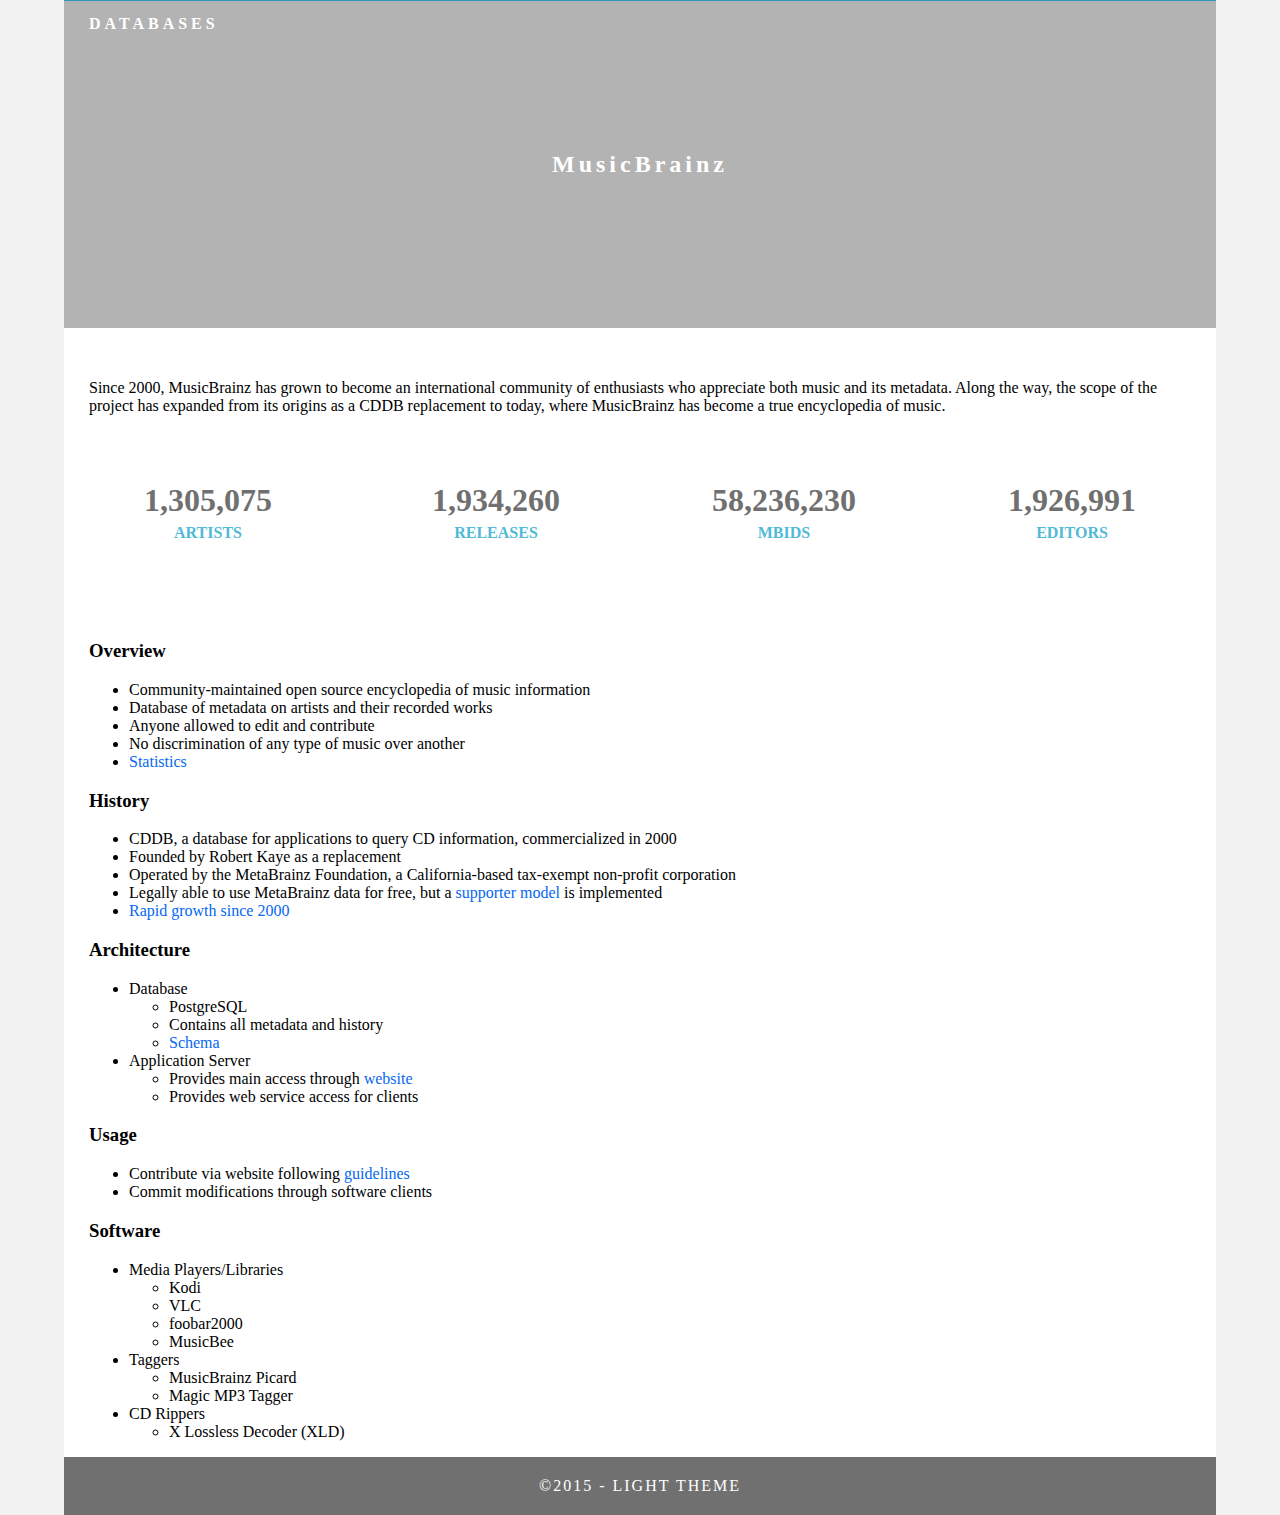
<file: index.html>
<!doctype html>
<html lang="en-US">
<head>
<meta charset="UTF-8">
<meta http-equiv="X-UA-Compatible" content="IE=edge">
<meta name="viewport" content="width=device-width, initial-scale=1">
<title>MusicBrainz</title>
<link href="css/singlePageTemplate.css" rel="stylesheet" type="text/css">
<style type="text/css">
a:link {
	color: #0568F2;
	text-decoration: none;
}
a:visited {
	color: #A849E9;
	text-decoration: none;
}
a:hover {
	text-decoration: none;
}
a:active {
	text-decoration: none;
}
</style>
<!--The following script tag downloads a font from the Adobe Edge Web Fonts server for use within the web page. We recommend that you do not modify it.-->
<script>var __adobewebfontsappname__="dreamweaver"</script>
<script src="http://use.edgefonts.net/source-sans-pro:n2:default.js" type="text/javascript"></script>
<!-- HTML5 shim and Respond.js for IE8 support of HTML5 elements and media queries -->
<!-- WARNING: Respond.js doesn't work if you view the page via file:// -->
<!--[if lt IE 9]>
      <script src="https://oss.maxcdn.com/html5shiv/3.7.2/html5shiv.min.js"></script>
      <script src="https://oss.maxcdn.com/respond/1.4.2/respond.min.js"></script>
    <![endif]-->
</head>
<body>
<!-- Main Container -->
<div class="container"> 
  <!-- Navigation -->
  <header> <a href="">
    <h4 class="logo">DATABASES</h4>
    </a>
    <nav> </nav>
  </header>
  <!-- Hero Section -->
  <section class="hero" id="hero">
    <h2 class="hero_header">MusicBrainz</h2>
  </section>
  <!-- About Section -->
  <section class="about" id="about">
    <h2 class="hidden">About</h2>
    <p>Since 2000, MusicBrainz has grown to become an international community of enthusiasts who appreciate both music and its metadata. Along the way, the scope of the project has expanded from its origins as a CDDB replacement to today, where MusicBrainz has become a true encyclopedia of music.</p>
  </section>
  <!-- Stats Gallery Section -->
  <div class="gallery">
    <div class="thumbnail">
      <h1 class="stats">1,305,075</h1>
      <h4>ARTISTS</h4>
    </div>
    <div class="thumbnail">
      <h1 class="stats">1,934,260</h1>
      <h4>RELEASES</h4>
    </div>
    <div class="thumbnail">
      <h1 class="stats">58,236,230</h1>
      <h4>MBIDS</h4>
    </div>
    <div class="thumbnail">
      <h1 class="stats">1,926,991</h1>
      <h4>EDITORS</h4>
    </div>
  </div>
    <section class="about" id="about">
    <h3>Overview</h3>
    <ul>
    	<li>Community-maintained open source encyclopedia of music information</li>
    	<li>Database of metadata on artists and their recorded works</li>
    	<li>Anyone allowed to edit and contribute</li>
    	<li>No discrimination of any type of music over another</li>
    	<li><a href="https://musicbrainz.org/statistics">Statistics</a></li>
	</ul>
    <h3>History</h3>
    <ul>
    	<li>CDDB, a database for applications to query CD information, commercialized in 2000</li>
    	<li>Founded by Robert Kaye as a replacement</li>
    	<li>Operated by the MetaBrainz Foundation, a California-based tax-exempt non-profit corporation</li>
    	<li>Legally able to use MetaBrainz data for free, but a <a href="https://metabrainz.org/supporters">supporter model</a> is implemented</li>
    	<li><a href="https://musicbrainz.org/statistics/timeline/main">Rapid growth since 2000</a></li>
	</ul>
    <h3>Architecture</h3>
    <ul>
    	<li>Database</li>
    	<ul>
    		<li>PostgreSQL</li>
    		<li>Contains all metadata and history</li>
    		<li><a href="https://musicbrainz.org/doc/MusicBrainz_Database/Schema">Schema</a></li>
    	</ul>
    	<li>Application Server</li>
    	<ul>
    		<li>Provides main access through <a href="https://musicbrainz.org">website</a></li>
    		<li>Provides web service access for clients</li>
    	</ul>
    </ul>
    <h3>Usage</h3>
    <ul>
    	<li>Contribute via website following <a href="https://musicbrainz.org/doc/Style">guidelines</a></li>
    	<li>Commit modifications through software clients</li>
    </ul>
    <h3>Software</h3>
    <ul>
		<li>Media Players/Libraries</li>
   		<ul>
   			<li>Kodi</li>
   			<li>VLC</li>
   			<li>foobar2000</li>
   			<li>MusicBee</li>
   		</ul>
    	<li>Taggers</li>
    	<ul>
    		<li>MusicBrainz Picard</li>
    		<li>Magic MP3 Tagger</li>
    	</ul>
    	<li>CD Rippers</li>
    	<ul>
    		<li>X Lossless Decoder (XLD)</li>
    	</ul>
    </ul>
	</section>
  <!-- Copyrights Section -->
  <div class="copyright">&copy;2015 - <strong>Light Theme</strong></div>
</div>
<!-- Main Container Ends -->
</body>
</html>
</file>
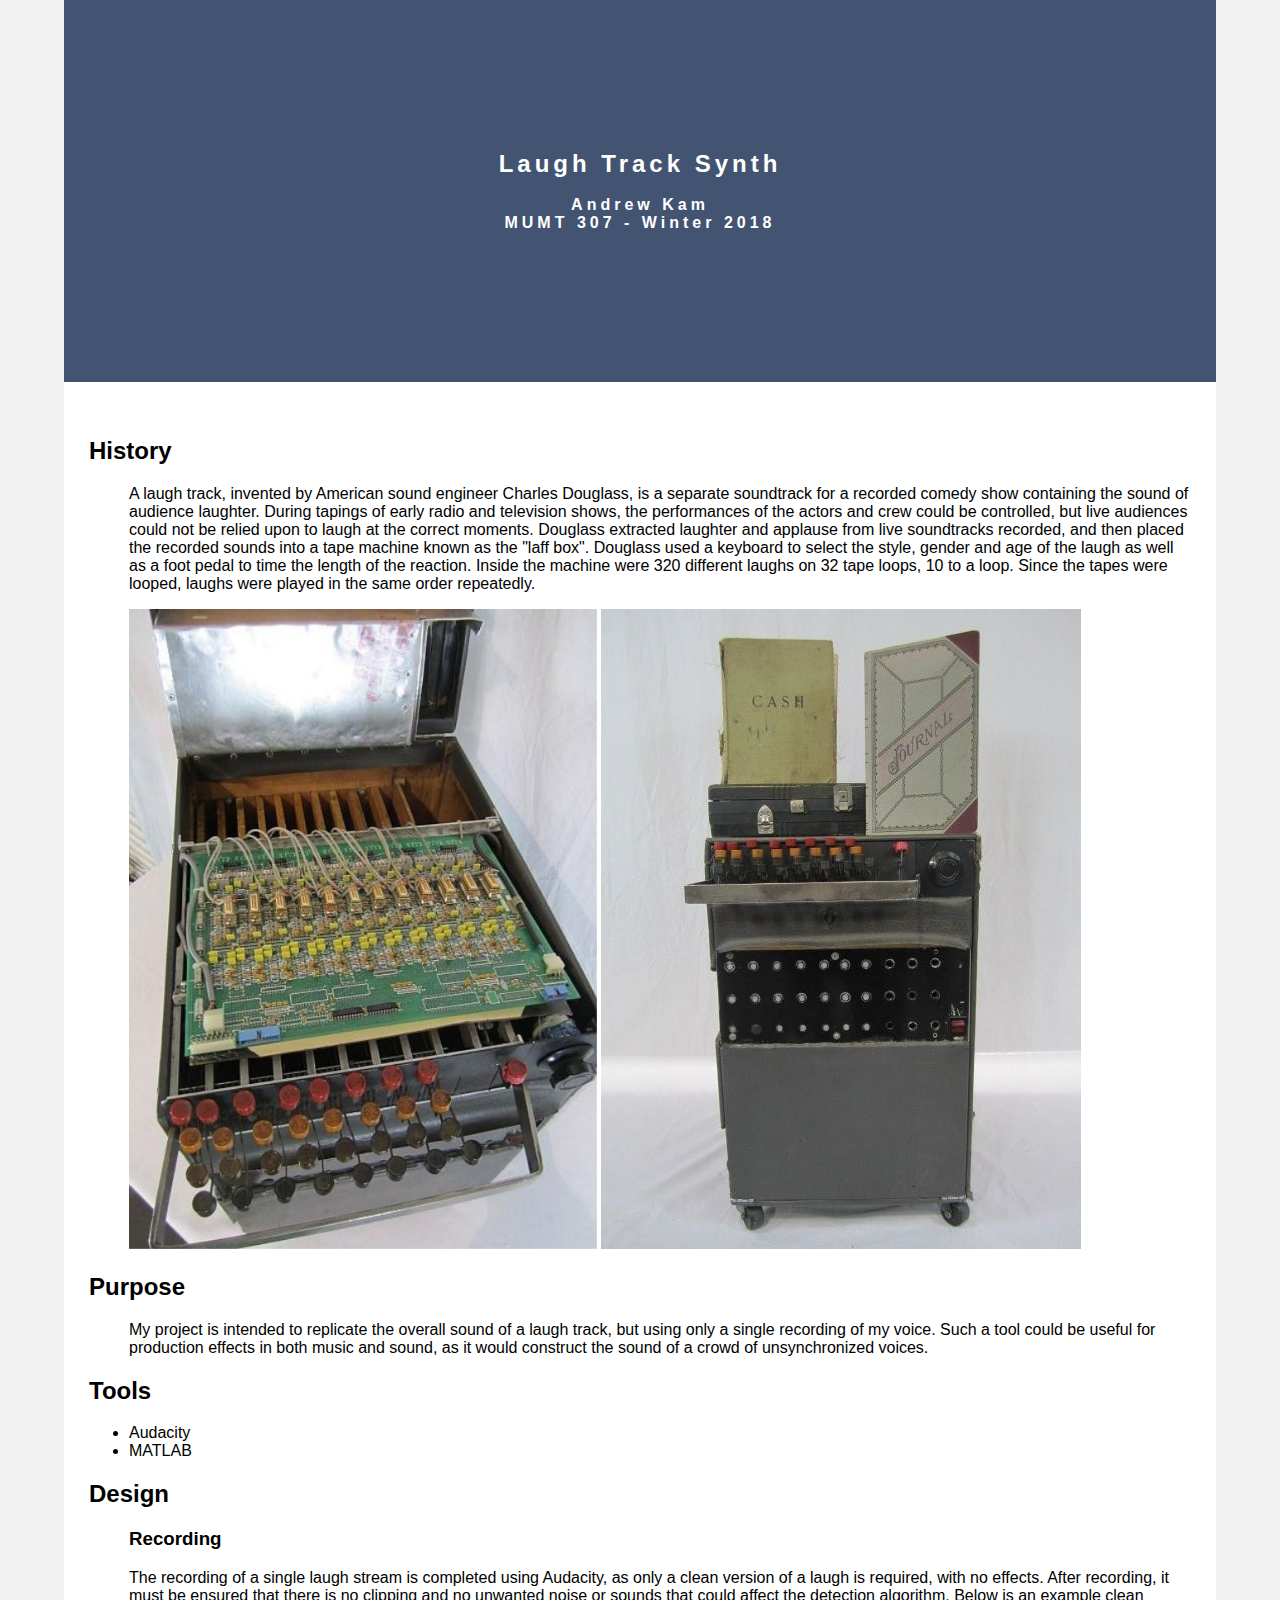
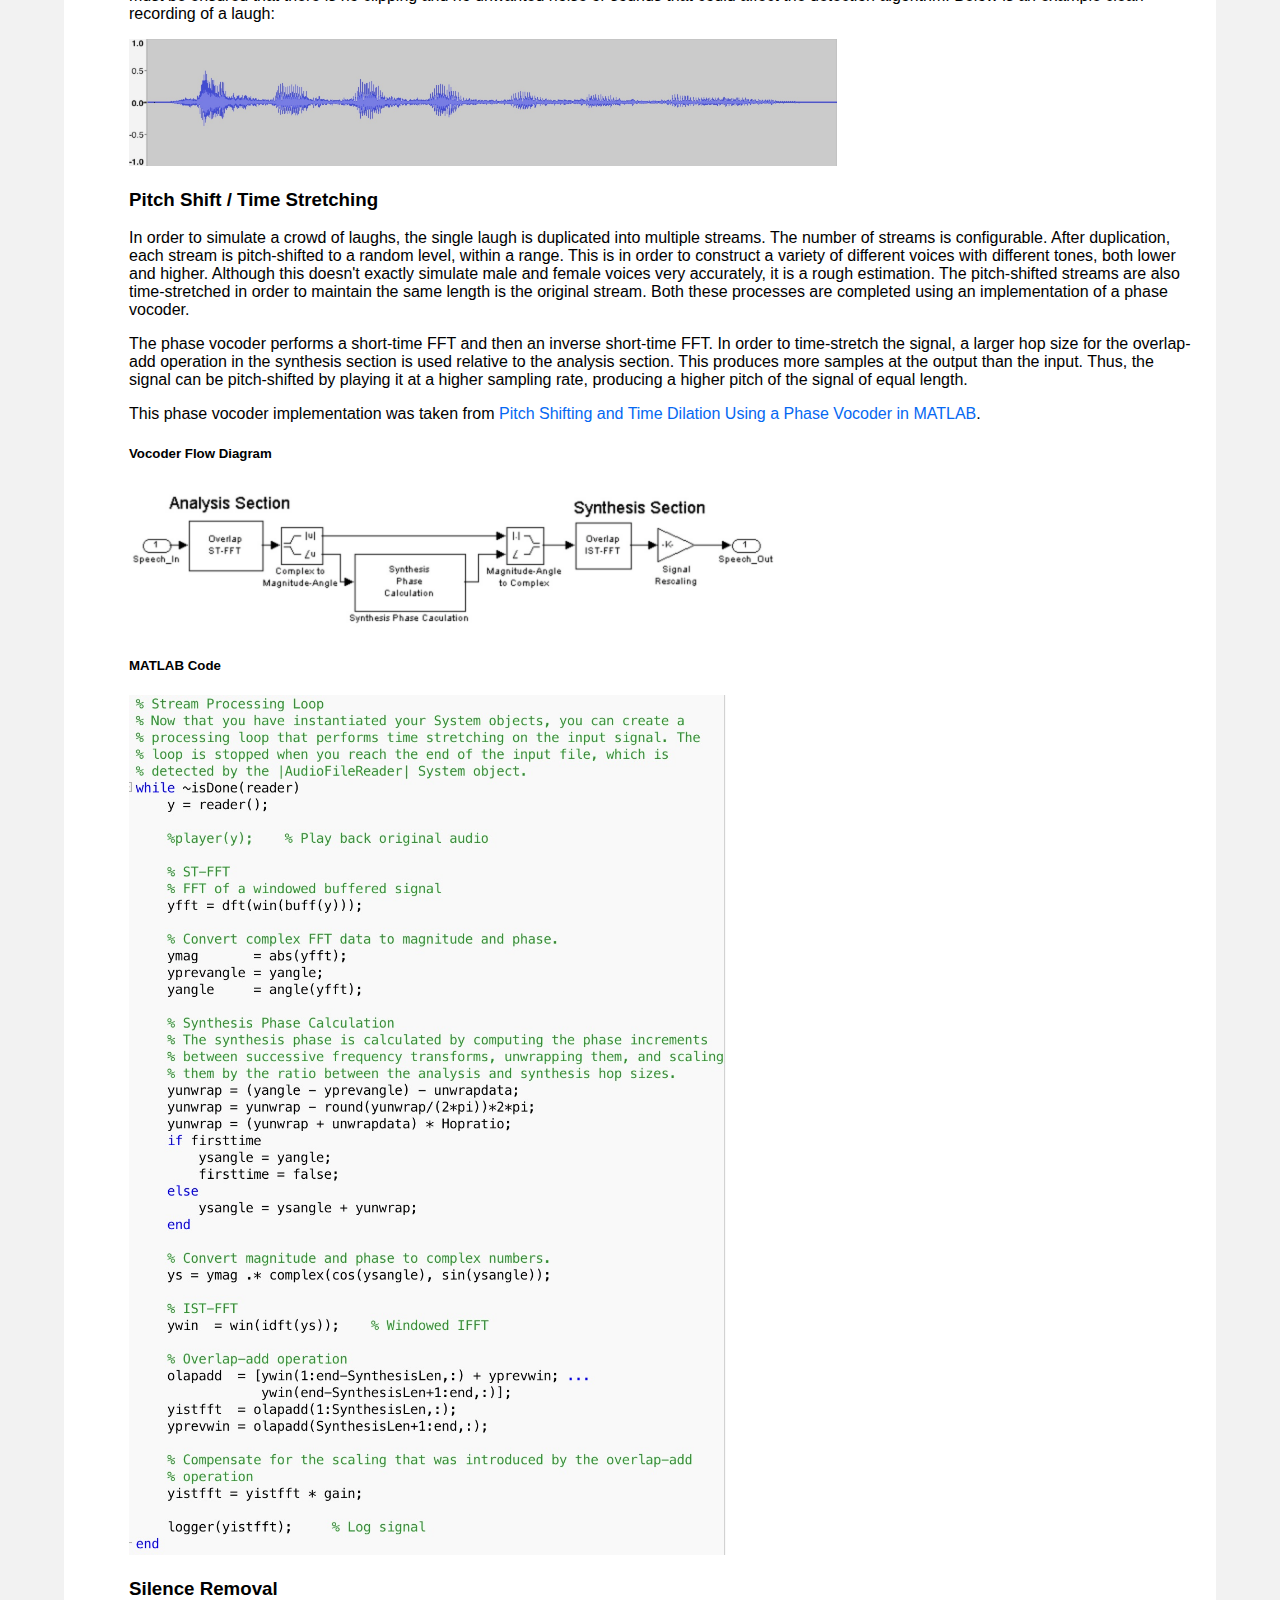
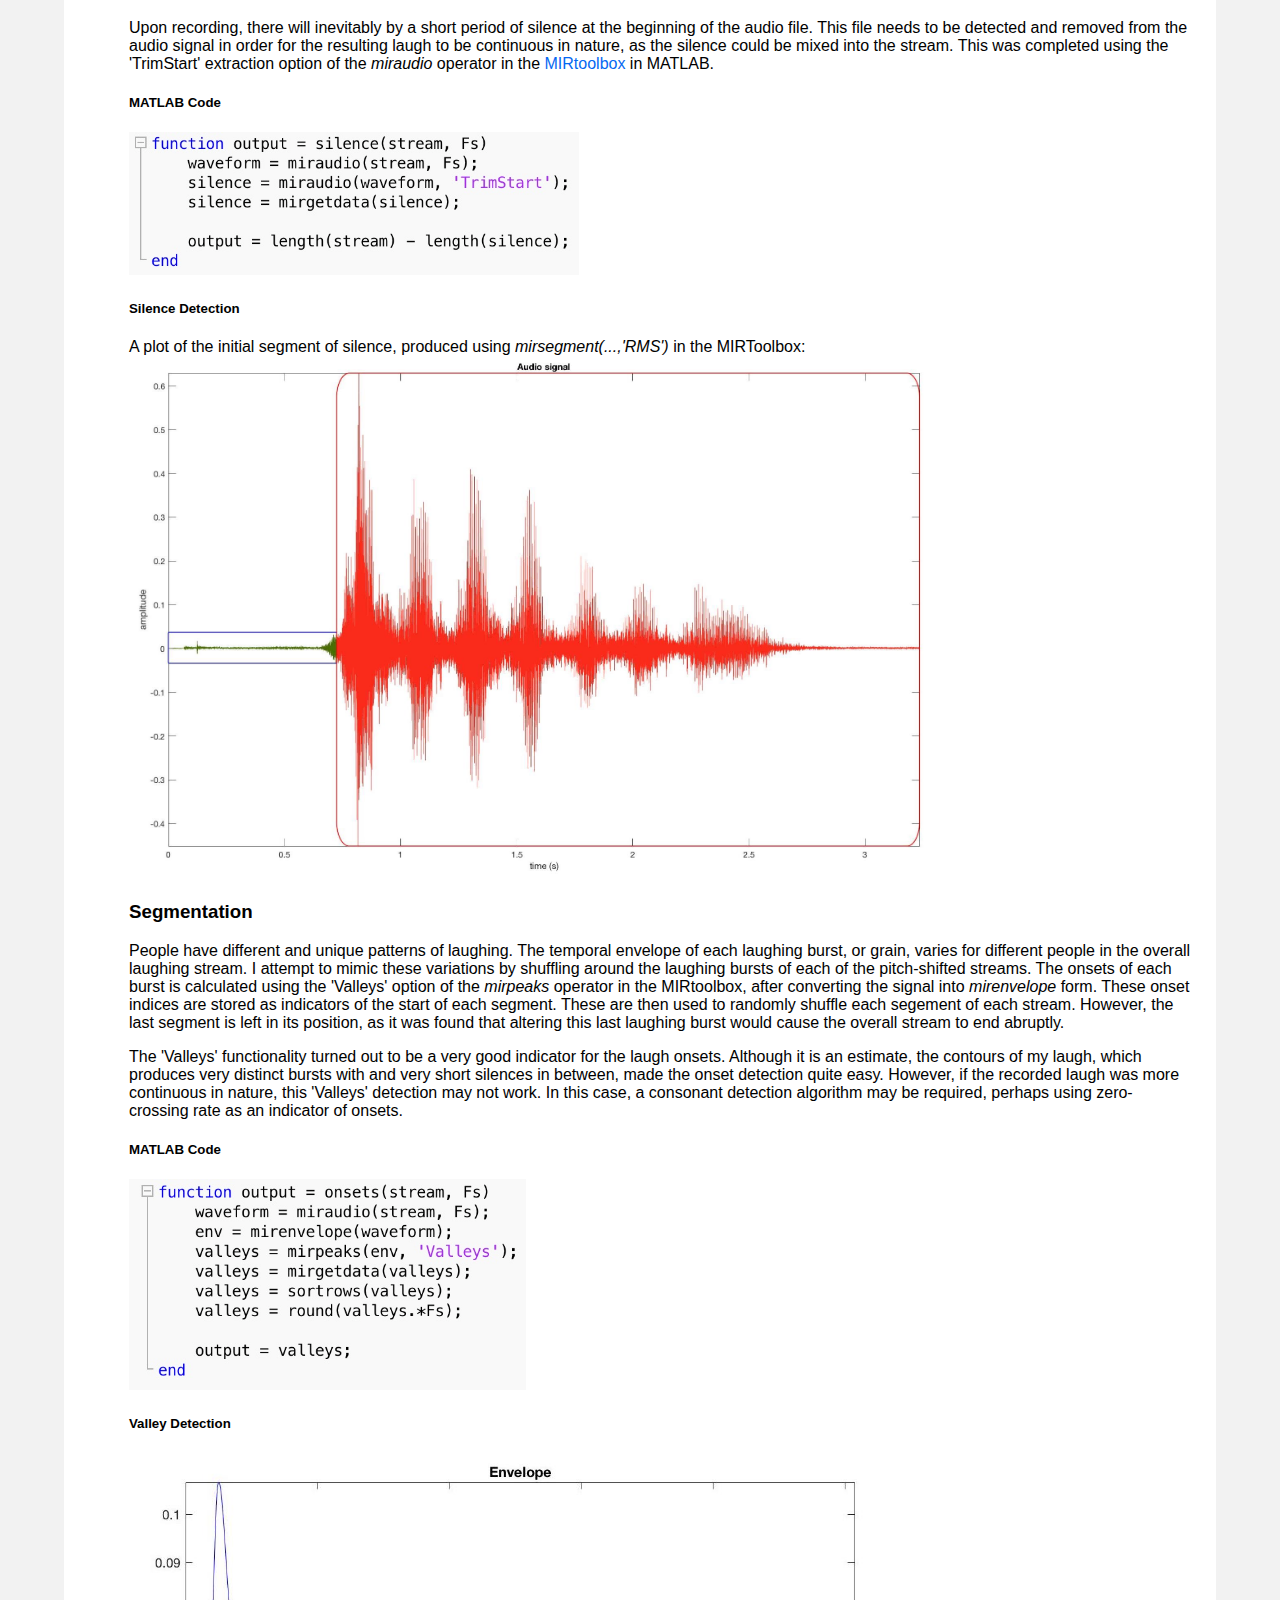
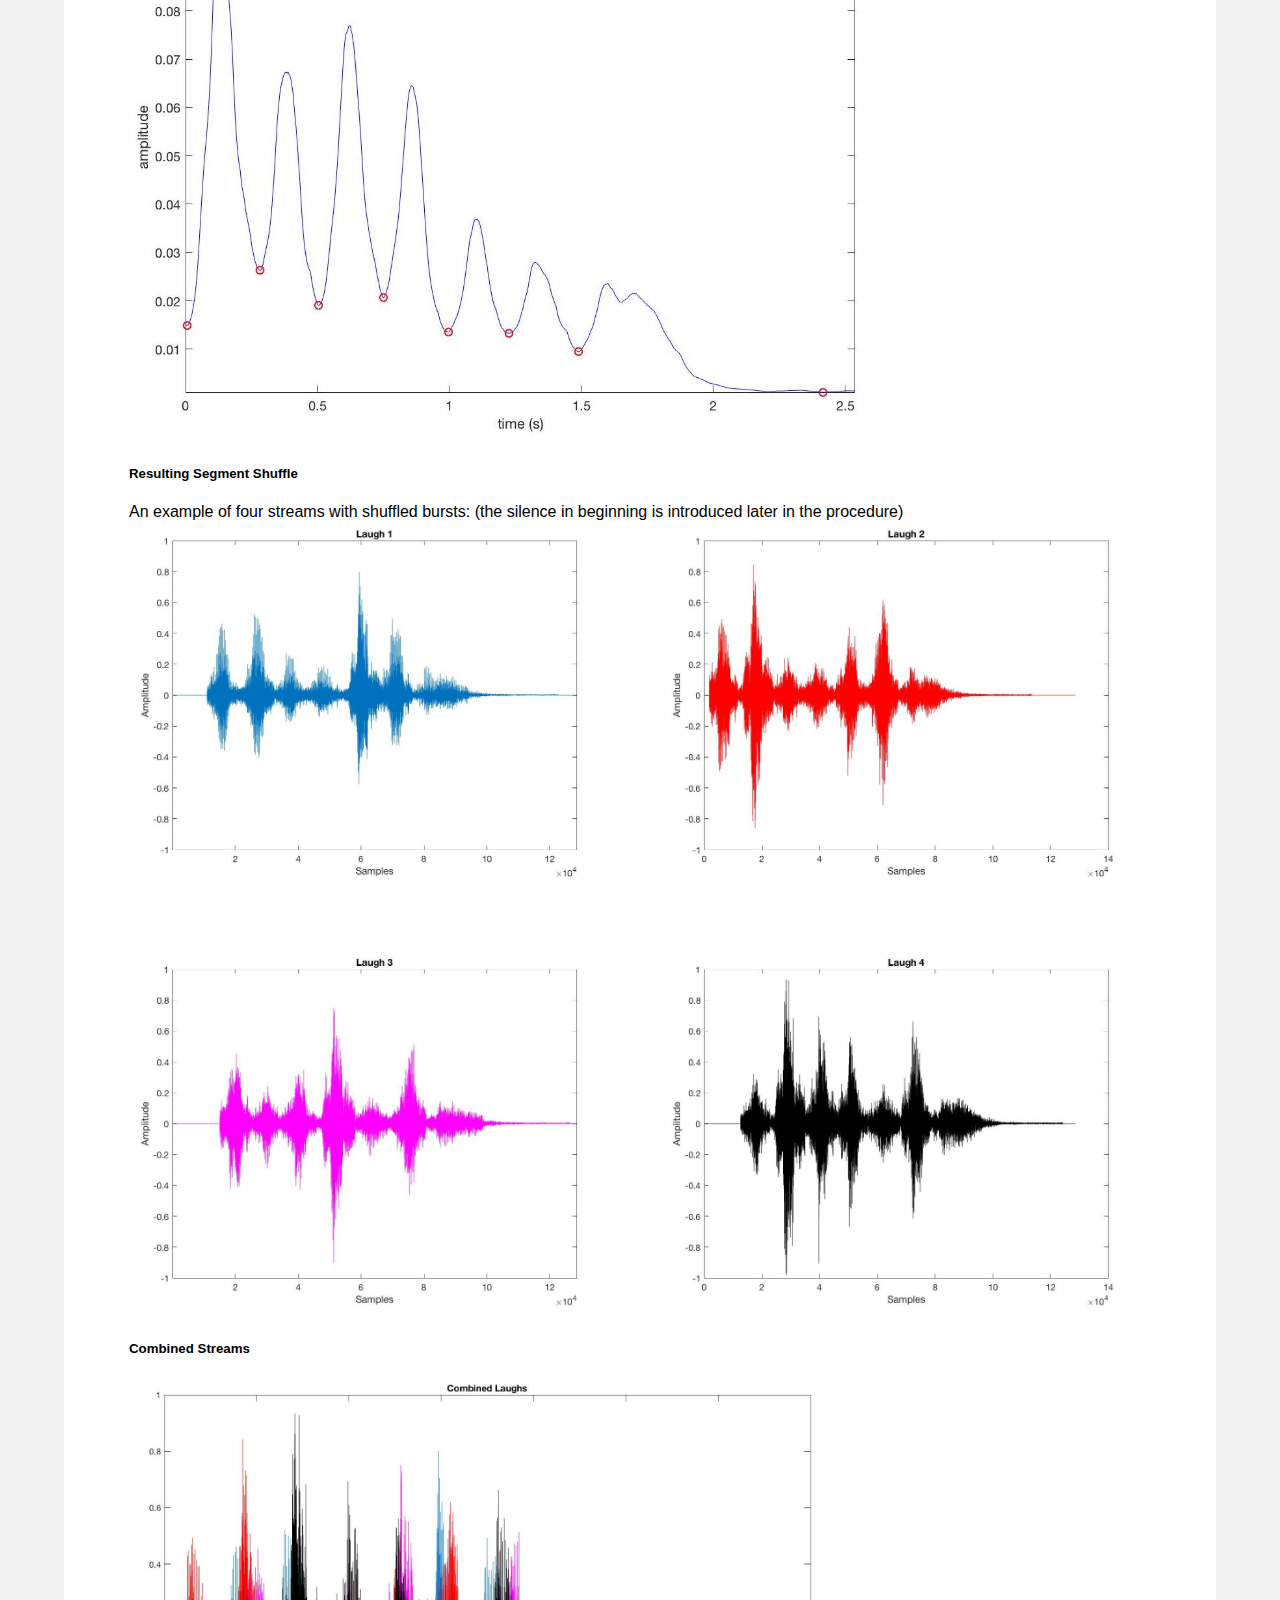
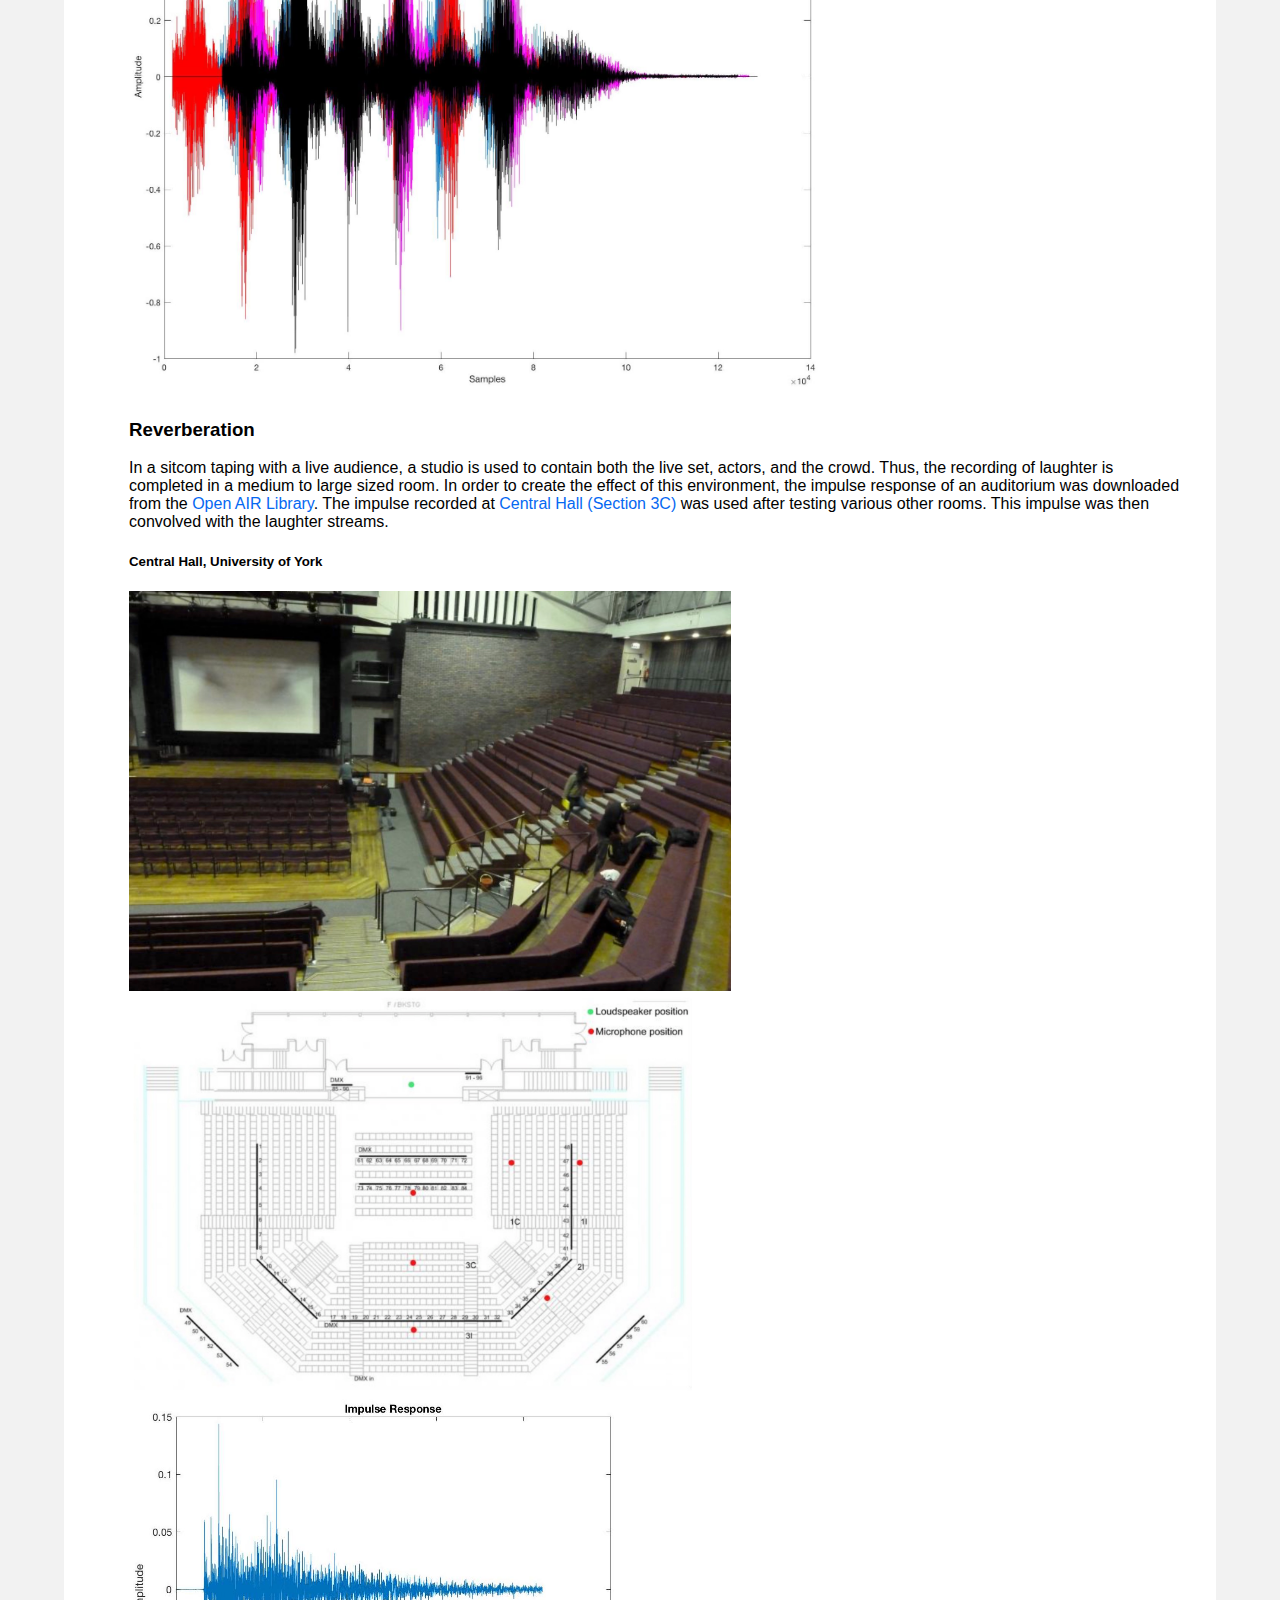
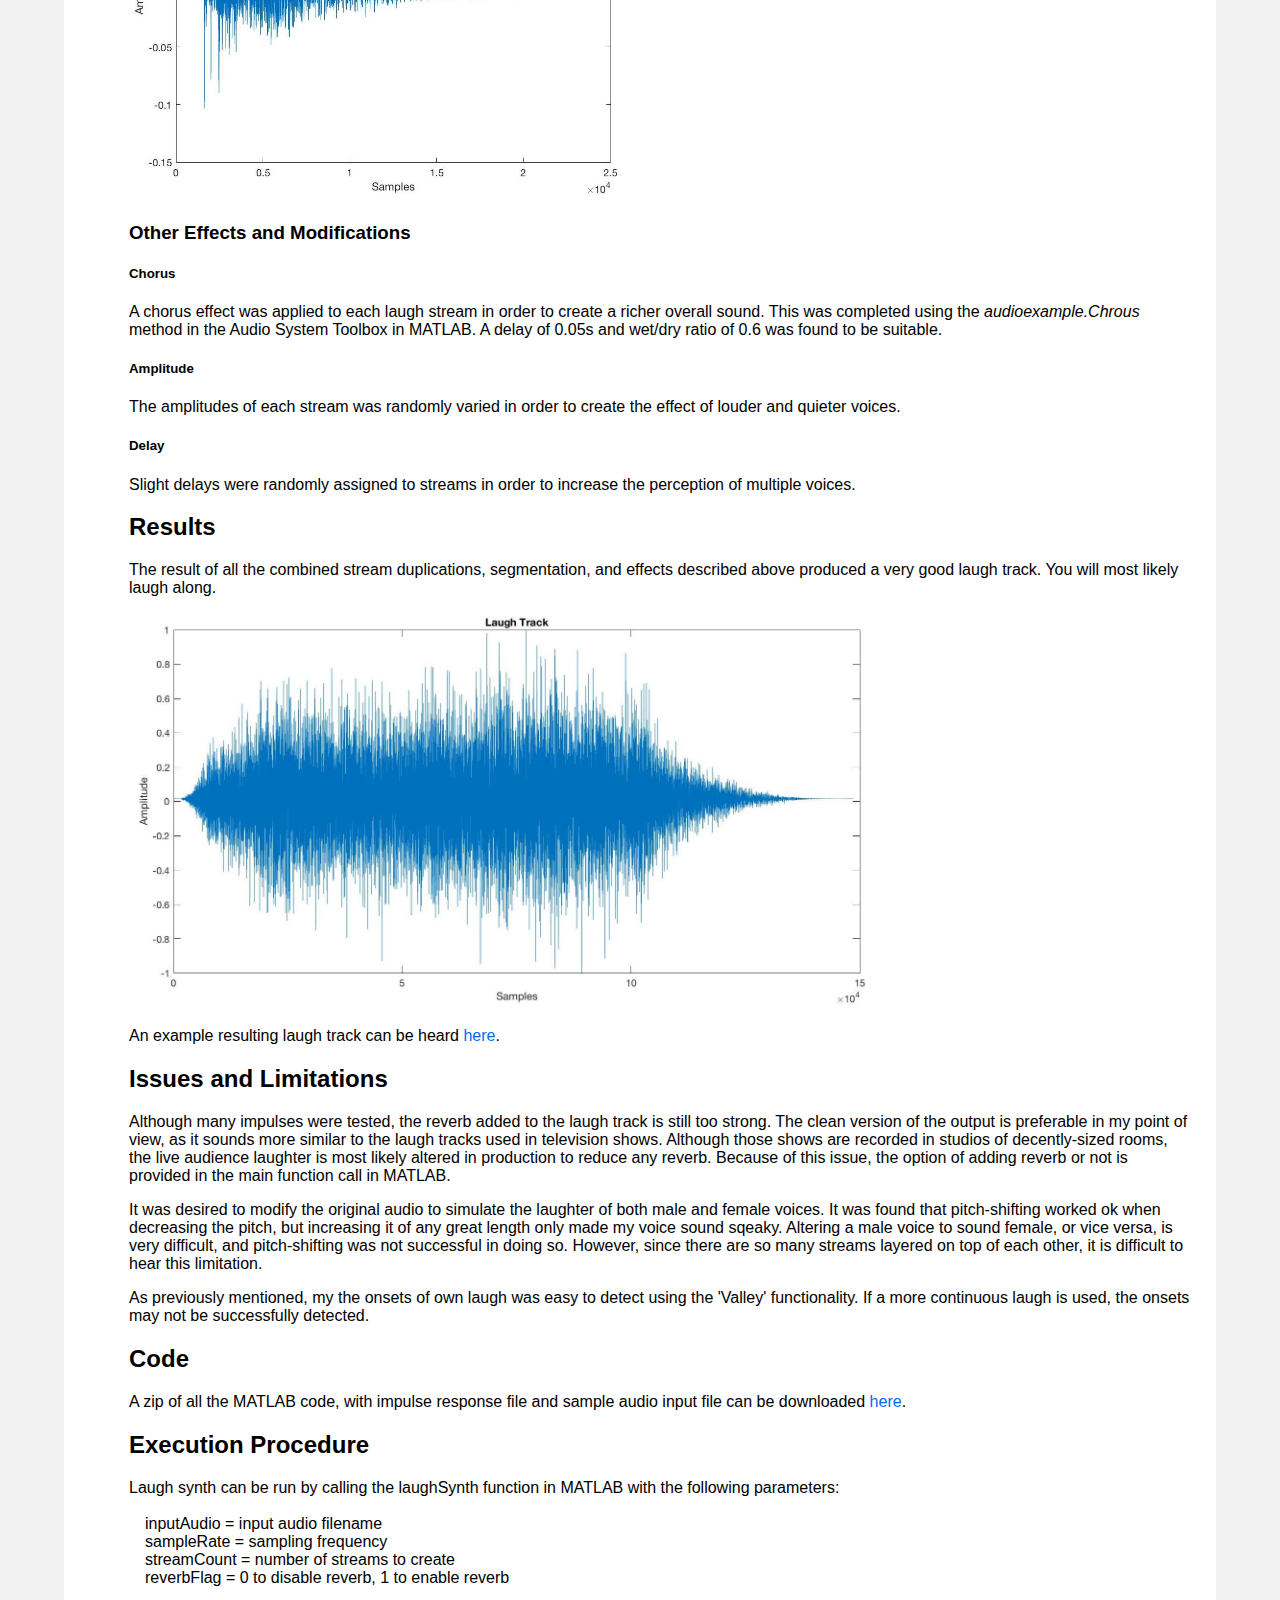
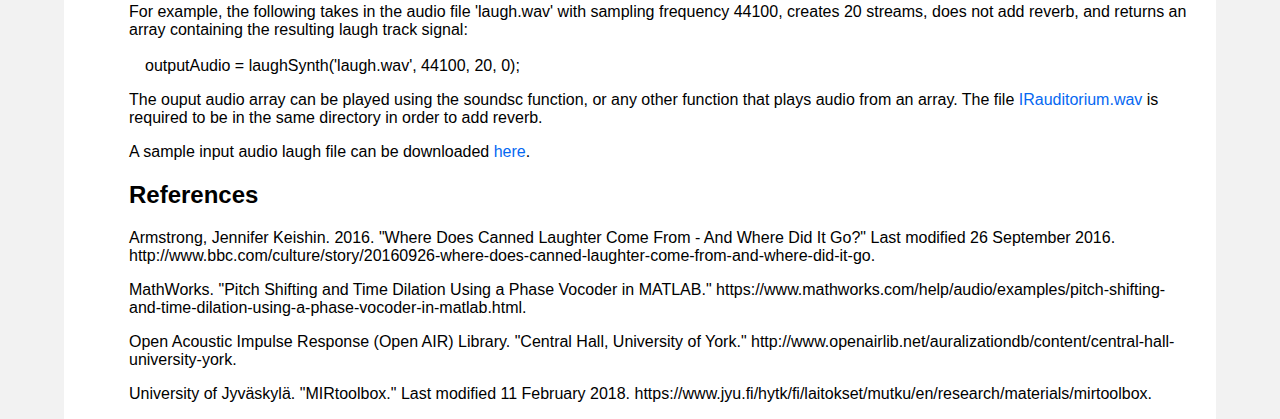
<file: mumt307/laughsynth.html>
<!doctype html>
<html lang="en-US">
<head>
<meta charset="UTF-8">
<meta http-equiv="X-UA-Compatible" content="IE=edge">
<meta name="viewport" content="width=device-width, initial-scale=1">
<title>Laugh Track Synth</title>
<link href="css/singlePageTemplate.css" rel="stylesheet" type="text/css">
<style type="text/css">
a:link {
	color: #0568F2;
	text-decoration: none;
}
a:visited {
	color: #A849E9;
	text-decoration: none;
}
a:hover {
	text-decoration: none;
}
a:active {
	text-decoration: none;
}
</style>
<!--The following script tag downloads a font from the Adobe Edge Web Fonts server for use within the web page. We recommend that you do not modify it.-->
<script>var __adobewebfontsappname__="dreamweaver"</script>
<script src="http://use.edgefonts.net/source-sans-pro:n2:default.js" type="text/javascript"></script>
<!-- HTML5 shim and Respond.js for IE8 support of HTML5 elements and media queries -->
<!-- WARNING: Respond.js doesn't work if you view the page via file:// -->
<!--[if lt IE 9]>
      <script src="https://oss.maxcdn.com/html5shiv/3.7.2/html5shiv.min.js"></script>
      <script src="https://oss.maxcdn.com/respond/1.4.2/respond.min.js"></script>
    <![endif]-->
</head>
<body>
<!-- Main Container -->

<div class="container"> <!-- Navigation -->
  <!-- Hero Section -->
  <section class="hero" id="hero">
    <h2 class="hero_header">Laugh Track Synth</h2><br>
    <h4 class="hero_header">Andrew Kam</h4>
    <h4 class="hero_header">MUMT 307 - Winter 2018</h4>
  </section>
  <!-- About Section -->
  <!-- Stats Gallery Section -->
  
  
  <section class="about" id="about">
    <h2>History</h2>
    <ul>
    	<p>A laugh track, invented by American sound engineer Charles Douglass, is a separate soundtrack for a recorded comedy show containing the sound of audience laughter. During tapings of early radio and television shows, the performances of the actors and crew could be controlled, but live audiences could not be relied upon to laugh at the correct moments. Douglass extracted laughter and applause from live soundtracks recorded, and then placed the recorded sounds into a tape machine known as the "laff box". Douglass used a keyboard to select the style, gender and age of the laugh as well as a foot pedal to time the length of the reaction. Inside the machine were 320 different laughs on 32 tape loops, 10 to a loop. Since the tapes were looped, laughs were played in the same order repeatedly.</p>
   	  <img src="images/laffbox1.jpg" width="468" height="640" alt=""/>
   	  <img src="images/laffbox2.jpg" width="480" height="640" alt=""/>
    </ul>
    <h2>Purpose</h2>
    <ul>
    	<p>My project is intended to replicate the overall sound of a laugh track, but using only a single recording of my voice. Such a tool could be useful for production effects in both music and sound, as it would construct the sound of a crowd of unsynchronized voices.</p>
    </ul>
    <h2>Tools</h2>
    <ul>
		<li>Audacity</li>
   		<li>MATLAB</li>
    </ul>
    <h2>Design</h2>
    <ul>
      <h3>Recording</h3>
      <p>The recording of a single laugh stream is completed using Audacity, as only a clean version of a laugh is required, with no effects. After recording, it must be ensured that there is no clipping and no unwanted noise or sounds that could affect the detection algorithm. Below is an example clean recording of a laugh:</p>
			<a href="https://andrewkam.github.io/mumt307/source/laugh_copy.wav"><img src="images/waveformorig.jpg" width="708" height="127" alt=""/></a>
			<h3>Pitch Shift / Time Stretching</h3>
			<p>In order to simulate a crowd of laughs, the single laugh is duplicated into multiple streams. The number of streams is configurable. After duplication, each stream is pitch-shifted to a random level, within a range. This is in order to construct a variety of different voices with different tones, both lower and higher. Although this doesn't exactly simulate male and female voices very accurately, it is a rough estimation. The pitch-shifted streams are also time-stretched in order to maintain the same length is the original stream. Both these processes are completed using an implementation of a phase vocoder.</p>
  			<p>The phase vocoder performs a short-time FFT and then an inverse short-time FFT. In order to time-stretch the signal, a larger hop size for the overlap-add operation in the synthesis section is used relative to the analysis section. This produces more samples at the output than the input. Thus, the signal can be pitch-shifted by playing it at a higher sampling rate, producing a higher pitch of the signal of equal length.</p>
  			<p>This phase vocoder implementation was taken from <a href="https://www.mathworks.com/help/audio/examples/pitch-shifting-and-time-dilation-using-a-phase-vocoder-in-matlab.html">Pitch Shifting and Time Dilation Using a Phase Vocoder in MATLAB</a>.</p>
	  		<h5>Vocoder Flow Diagram</h5>
		  	<img src="images/vocoder.jpg" width="650" height="149" alt=""/><br>
		  	<h5>MATLAB Code</h5>
		  	<img src="images/vocodercode.jpg" width="597" height="860" alt=""/>
		  	<h3>Silence Removal</h3>
		  	<p>Upon recording, there will inevitably by a short period of silence at the beginning of the audio file. This file needs to be detected and removed from the audio signal in order for the resulting laugh to be continuous in nature, as the silence could be mixed into the stream. This was completed using the 'TrimStart' extraction option of the <i>miraudio</i> operator in the <a href="https://www.jyu.fi/hytk/fi/laitokset/mutku/en/research/materials/mirtoolbox">MIRtoolbox</a> in MATLAB.</p>
   			<h5>MATLAB Code</h5>
   			<img src="images/silencecode.jpg" width="450" height="143" alt=""/><br>
   			<h5>Silence Detection</h5>
   			<figcaption>A plot of the initial segment of silence, produced using <i>mirsegment(...,'RMS')</i> in the MIRToolbox:</figcaption>
	  		<img src="images/silence.jpg" width="804" height="522" alt=""/>
	  		<h3>Segmentation</h3>
	  		<p>People have different and unique patterns of laughing. The temporal envelope of each laughing burst, or grain, varies for different people in the overall laughing stream. I attempt to mimic these variations by shuffling around the laughing bursts of each of the pitch-shifted streams. The onsets of each burst is calculated using the 'Valleys' option of the <i>mirpeaks</i> operator in the MIRtoolbox, after converting the signal into <i>mirenvelope</i> form. These onset indices are stored as indicators of the start of each segment. These are then used to randomly shuffle each segement of each stream. However, the last segment is left in its position, as it was found that altering this last laughing burst would cause the overall stream to end abruptly.</p>
	  		<p>The 'Valleys' functionality turned out to be a very good indicator for the laugh onsets. Although it is an estimate, the contours of my laugh, which produces very distinct bursts with and very short silences in between, made the onset detection quite easy. However, if the recorded laugh was more continuous in nature, this 'Valleys' detection may not work. In this case, a consonant detection algorithm may be required, perhaps using zero-crossing rate as an indicator of onsets.</p>
			<h5>MATLAB Code</h5>
			<img src="images/onsetcode.jpg" width="397" height="211" alt=""/><br>
			<h5>Valley Detection</h5>
			<img src="images/valleys.jpg" width="745" height="586" alt=""/><br>
			<h5>Resulting Segment Shuffle</h5>
			<figcaption>An example of four streams with shuffled bursts: (the silence in beginning is introduced later in the procedure)</figcaption>
			<img src="images/streams.jpg" width="1000" height="794" alt=""/><br>
			<h5>Combined Streams</h5>
		<img src="images/combinedstreams.jpg" width="694" height="618" alt=""/>
		<h3>Reverberation</h3>
		<p>In a sitcom taping with a live audience, a studio is used to contain both the live set, actors, and the crowd. Thus, the recording of laughter is completed in a medium to large sized room. In order to create the effect of this environment, the impulse response of an auditorium was downloaded from the <a href="http://www.openairlib.net">Open AIR Library</a>. The impulse recorded at <a href="http://www.openairlib.net/auralizationdb/content/central-hall-university-york">Central Hall (Section 3C)</a> was used after testing various other rooms. This impulse was then convolved with the laughter streams.</p>
			<h5>Central Hall, University of York</h5>
	  		<img src="images/auditorium1.jpg" width="602" height="400" alt=""/>
	  		<img src="images/auditorium2.jpg" width="563" height="400" alt=""/><br>
	  		<img src="images/impulse.jpg" width="494" height="400" alt=""/>
	  		<h3>Other Effects and Modifications</h3>
	  		<h5>Chorus</h5>
	  		<p>A chorus effect was applied to each laugh stream in order to create a richer overall sound. This was completed using the <i>audioexample.Chrous</i> method in the Audio System Toolbox in MATLAB. A delay of 0.05s and wet/dry ratio of 0.6 was found to be suitable.</p>
	  		<h5>Amplitude</h5>
	  		<p>The amplitudes of each stream was randomly varied in order to create the effect of louder and quieter voices.</p>
	  		<h5>Delay</h5>
	  		<p>Slight delays were randomly assigned to streams in order to increase the perception of multiple voices.</p>
	  	<h2>Results</h2>
	  	<p>The result of all the combined stream duplications, segmentation, and effects described above produced a very good laugh track. You will most likely laugh along.</p>
  	  	<img src="images/laughtrack.jpg" width="748" height="394" alt=""/>
  	  	<p>An example resulting laugh track can be heard <a href="https://andrewkam.github.io/mumt307/source/laugh_output.wav">here</a>.</p>
  	  	<h2>Issues and Limitations</h2>
  	  	<p>Although many impulses were tested, the reverb added to the laugh track is still too strong. The clean version of the output is preferable in my point of view, as it sounds more similar to the laugh tracks used in television shows. Although those shows are recorded in studios of decently-sized rooms, the live audience laughter is most likely altered in production to reduce any reverb. Because of this issue, the option of adding reverb or not is provided in the main function call in MATLAB.</p>
  	  	<p>It was desired to modify the original audio to simulate the laughter of both male and female voices. It was found that pitch-shifting worked ok when decreasing the pitch, but increasing it of any great length only made my voice sound sqeaky. Altering a male voice to sound female, or vice versa, is very difficult, and pitch-shifting was not successful in doing so. However, since there are so many streams layered on top of each other, it is difficult to hear this limitation.</p>
  	  	<p>As previously mentioned, my the onsets of own laugh was easy to detect using the 'Valley' functionality. If a more continuous laugh is used, the onsets may not be successfully detected.</p>
  	  	<h2>Code</h2>
  	  	<p>A zip of all the MATLAB code, with impulse response file and sample audio input file can be downloaded <a href="https://andrewkam.github.io/mumt307/source/final_project_andrewkam.zip">here</a>.</p>
  	  	<h2>Execution Procedure</h2>
  	  	<p>Laugh synth can be run by calling the laughSynth function in MATLAB with the following parameters:<br><br>
  	  	&emsp;inputAudio = input audio filename<br>
		&emsp;sampleRate = sampling frequency<br>
		&emsp;streamCount = number of streams to create<br>
		&emsp;reverbFlag = 0 to disable reverb, 1 to enable reverb</p>
 	  	<p>For example, the following takes in the audio file 'laugh.wav' with sampling frequency 44100, creates 20 streams, does not add reverb, and returns an array containing the resulting laugh track signal:<br><br>
 	  	&emsp;outputAudio = laughSynth('laugh.wav', 44100, 20, 0);</p>
 	  	<p>The ouput audio array can be played using the soundsc function, or any other function that plays audio from an array. The file <a href="https://andrewkam.github.io/mumt307/source/IRauditorium.wav">IRauditorium.wav</a> is required to be in the same directory in order to add reverb.</p>
 	  	<p>A sample input audio laugh file can be downloaded <a href="https://andrewkam.github.io/mumt307/source/laugh.wav">here</a>.</p>
  	  	<h2>References</h2>
  	  	<p>Armstrong, Jennifer Keishin. 2016. "Where Does Canned Laughter Come From - And Where Did It Go?" Last modified 26 September 2016. http://www.bbc.com/culture/story/20160926-where-does-canned-laughter-come-from-and-where-did-it-go.</p>
  	  	<p>MathWorks. "Pitch Shifting and Time Dilation Using a Phase Vocoder in MATLAB." https://www.mathworks.com/help/audio/examples/pitch-shifting-and-time-dilation-using-a-phase-vocoder-in-matlab.html.</p>
  	  	<p>Open Acoustic Impulse Response (Open AIR) Library. "Central Hall, University of York." http://www.openairlib.net/auralizationdb/content/central-hall-university-york.</p>
  	  	<p>University of Jyväskylä. "MIRtoolbox." Last modified 11 February 2018. https://www.jyu.fi/hytk/fi/laitokset/mutku/en/research/materials/mirtoolbox.</p>
    </ul>
    
	</section>
  <!-- Copyrights Section -->
  <!-- <div class="copyright">&copy;2015 - <strong>Light Theme</strong></div> -->
</div>
<!-- Main Container Ends -->
</body>
</html>
</file>
<file: css/singlePageTemplate.css>
@charset "UTF-8";
/* Body */
body {
	font-family: source-sans-pro;
	background-color: #f2f2f2;
	margin-top: 0px;
	margin-right: 0px;
	margin-bottom: 0px;
	margin-left: 0px;
	font-style: normal;
	font-weight: 200;
}
/* Container */
.container {
	width: 90%;
	margin-left: auto;
	margin-right: auto;
	height: auto;
	background-color: #FFFFFF;
}
/* Navigation */
header {
	width: 100%;
	height: 5%;
	background-color: #52bad5;
	border-bottom: 1px solid #2C9AB7;
}
.logo {
	color: #fff;
	font-weight: bold;
	text-align: undefined;
	width: 10%;
	float: left;
	margin-top: 15px;
	margin-left: 25px;
	letter-spacing: 4px;
}
nav {
	float: right;
	width: 50%;
	text-align: right;
	margin-right: 25px;
}
header nav ul {
	list-style: none;
	float: right;
}
nav ul li {
	float: left;
	color: #FFFFFF;
	font-size: 14px;
	text-align: left;
	margin-right: 25px;
	letter-spacing: 2px;
	font-weight: bold;
	transition: all 0.3s linear;
}
ul li a {
	color: #FFFFFF;
	text-decoration: none;
}
ul li:hover a {
	color: #2C9AB7;
}
.hero_header {
	color: #FFFFFF;
	text-align: center;
	margin-top: 0px;
	margin-right: 0px;
	margin-bottom: 0px;
	margin-left: 0px;
	letter-spacing: 4px;
}
/* Hero Section */
.hero {
	background-color: #B3B3B3;
	padding-top: 150px;
	padding-bottom: 150px;
}
.light {
	font-weight: bold;
	color: #717070;
}
.tagline {
	text-align: center;
	color: #FFFFFF;
	margin-top: 4px;
	font-weight: lighter;
	text-transform: uppercase;
	letter-spacing: 1px;
}
/* About Section */
.text_column {
	width: 29%;
	text-align: justify;
	font-weight: lighter;
	line-height: 25px;
	float: left;
	padding-left: 20px;
	padding-right: 20px;
	color: #A3A3A3;
}
.about {
	padding-left: 25px;
	padding-right: 25px;
	padding-top: 35px;
	display: inline-block;
	background-color: #FFFFFF;
	margin-top: 0px;
}
/* Stats Gallery */
.stats {
	color: #717070;
	margin-bottom: 5px;
}
.gallery {
	clear: both;
	display: inline-block;
	width: 100%;
	background-color: #FFFFFF;
	/* [disabled]min-width: 400px;
*/
	padding-bottom: 35px;
	padding-top: 0px;
	margin-top: -5px;
	margin-bottom: 0px;
}
.thumbnail {
	width: 25%;
	text-align: center;
	float: left;
	margin-top: 35px;
}
.gallery .thumbnail h4 {
	margin-top: 5px;
	margin-right: 5px;
	margin-bottom: 5px;
	margin-left: 5px;
	color: #52BAD5;
}
.gallery .thumbnail p {
	margin-top: 0px;
	margin-right: 0px;
	margin-bottom: 0px;
	margin-left: 0px;
	color: #A3A3A3;
}
/* Parallax Section */
.banner {
	background-color: #2D9AB7;
	background-image: url(../images/parallax.png);
	height: 400px;
	background-attachment: fixed;
	background-size: cover;
	background-repeat: no-repeat;
}
.parallax {
	color: #FFFFFF;
	text-align: right;
	padding-right: 100px;
	padding-top: 110px;
	letter-spacing: 2px;
	margin-top: 0px;
}
.parallax_description {
	color: #FFFFFF;
	text-align: right;
	padding-right: 100px;
	width: 30%;
	float: right;
	font-weight: lighter;
	line-height: 23px;
	margin-top: 0px;
	margin-right: 0px;
	margin-bottom: 0px;
	margin-left: 0px;
}
/* More info */
footer {
	background-color: #FFFFFF;
	padding-bottom: 35px;
}
.footer_column {
	width: 50%;
	text-align: center;
	padding-top: 30px;
	float: left;
}
footer .footer_column h3 {
	color: #B3B3B3;
	text-align: center;
}
footer .footer_column p {
	color: #717070;
	background-color: #FFFFFF;
}
.cards {
	width: 100%;
	height: auto;
	max-width: 400px;
	max-height: 200px;
}
footer .footer_column p {
	padding-left: 30px;
	padding-right: 30px;
	text-align: justify;
	line-height: 25px;
	font-weight: lighter;
	margin-left: 20px;
	margin-right: 20px;
}
.button {
	width: 200px;
	margin-top: 40px;
	margin-right: auto;
	margin-bottom: auto;
	margin-left: auto;
	padding-top: 20px;
	padding-right: 10px;
	padding-bottom: 20px;
	padding-left: 10px;
	text-align: center;
	vertical-align: middle;
	border-radius: 0px;
	text-transform: uppercase;
	font-weight: bold;
	letter-spacing: 2px;
	border: 3px solid #FFFFFF;
	color: #FFFFFF;
	transition: all 0.3s linear;
}
.button:hover {
	background-color: #FEFEFE;
	color: #C4C4C4;
	cursor: pointer;
}
.copyright {
	text-align: center;
	padding-top: 20px;
	padding-bottom: 20px;
	background-color: #717070;
	color: #FFFFFF;
	text-transform: uppercase;
	font-weight: lighter;
	letter-spacing: 2px;
	border-top-width: 2px;
}
.footer_banner {
	background-color: #B3B3B3;
	padding-top: 60px;
	padding-bottom: 60PX;
	margin-bottom: 0px;
	background-image: url(../images/pattern.png);
	background-repeat: repeat;
}
footer {
	display: inline-block;
}
.hidden {
	display: none;
}

/* Mobile */
@media (max-width: 320px) {
.logo {
	width: 100%;
	text-align: center;
	margin-top: 13px;
	margin-right: 0px;
	margin-bottom: 0px;
	margin-left: 0px;
}
.container header nav {
	margin-top: 0px;
	margin-right: 0px;
	margin-bottom: 0px;
	margin-left: 0px;
	width: 100%;
	float: none;
	display: none;
}
header nav ul {
}
nav ul li {
	margin-top: 0px;
	margin-right: 0px;
	margin-bottom: 0px;
	margin-left: 0px;
	width: 100%;
	text-align: center;
}
.text_column {
	width: 100%;
	text-align: justify;
	padding-top: 0px;
	padding-right: 0px;
	padding-bottom: 0px;
	padding-left: 0px;
}
.thumbnail {
	width: 100%;
}
.footer_column {
	width: 100%;
	margin-top: 0px;
}
.parallax {
	text-align: center;
	margin-top: 0px;
	margin-right: 0px;
	margin-bottom: 0px;
	margin-left: 0px;
	padding-top: 40%;
	padding-right: 0px;
	padding-bottom: 0px;
	padding-left: 0px;
	width: 100%;
	font-size: 18px;
}
.parallax_description {
	padding-top: 0px;
	padding-right: 0px;
	padding-bottom: 0px;
	padding-left: 0px;
	width: 90%;
	margin-top: 25px;
	margin-right: 0px;
	margin-bottom: 0px;
	margin-left: 12px;
	float: none;
	text-align: center;
}
.banner {
	background-color: #2D9AB7;
	background-image: none;
}
.tagline {
	margin-top: 20px;
	line-height: 22px;
}
.hero_header {
	padding-left: 10px;
	padding-right: 10px;
	line-height: 22px;
	text-align: center;
}
}

/* Small Tablets */
@media (min-width: 321px)and (max-width: 767px) {
.logo {
	width: 100%;
	text-align: center;
	margin-top: 13px;
	margin-right: 0px;
	margin-bottom: 0px;
	margin-left: 0px;
	color: #043745;
}
.container header nav {
	margin-top: 0px;
	margin-right: 0px;
	margin-bottom: 0px;
	margin-left: 0px;
	width: 100%;
	float: none;
	overflow: auto;
	display: inline-block;
	background: #52bad5;
}
header nav ul {
	padding: 0px;
	float: none;
}
nav ul li {
	margin-top: 0px;
	margin-right: 0px;
	margin-bottom: 0px;
	margin-left: 0px;
	width: 100%;
	text-align: center;
	padding-top: 8px;
	padding-bottom: 8px;
}
.text_column {
	width: 100%;
	text-align: left;
	padding-top: 0px;
	padding-right: 0px;
	padding-bottom: 0px;
	padding-left: 0px;
}
.thumbnail {
	width: 100%;
}
.footer_column {
	width: 100%;
	margin-top: 0px;
}
.parallax {
	text-align: center;
	margin-top: 0px;
	margin-right: 0px;
	margin-bottom: 0px;
	margin-left: 0px;
	padding-top: 40%;
	padding-right: 0px;
	padding-bottom: 0px;
	padding-left: 0px;
	width: 100%;
	font-size: 18px;
}
.parallax_description {
	padding-top: 0px;
	padding-right: 0px;
	padding-bottom: 0px;
	padding-left: 0px;
	margin-top: 30%;
	margin-right: 0px;
	margin-bottom: 0px;
	margin-left: 0px;
	float: none;
	width: 100%;
	text-align: center;
}
.thumbnail {
	width: 50%;
}
.parallax {
	margin-top: 0px;
	margin-right: 0px;
	margin-bottom: 0px;
	margin-left: 0px;
	padding-right: 0px;
	padding-bottom: 0px;
	padding-left: 0px;
	padding-top: 20%;
}
.parallax_description {
	margin-top: 0px;
	margin-right: 0px;
	margin-bottom: 0px;
	margin-left: 0px;
	width: 100%;
	padding-top: 30px;
}
.banner {
	padding-left: 20px;
	padding-right: 20px;
}
.footer_column {
	width: 100%;
}
}

/* Small Desktops */
@media (min-width: 768px) and (max-width: 1096px) {
.text_column {
	width: 100%;
}
.thumbnail {
	width: 50%;
}
.text_column {
	width: 100%;
	margin-top: 0px;
	margin-right: 0px;
	margin-bottom: 0px;
	margin-left: 0px;
	padding-top: 0px;
	padding-right: 0px;
	padding-bottom: 0px;
	padding-left: 0px;
}
.banner {
	margin-top: 0px;
	padding-top: 0px;
}
}
</file>
<file: mumt307/css/singlePageTemplate.css>
@charset "UTF-8";
/* Body */
body {
	font-family: Gotham, "Helvetica Neue", Helvetica, Arial, "sans-serif";
	background-color: #f2f2f2;
	margin-top: 0px;
	margin-right: 0px;
	margin-bottom: 0px;
	margin-left: 0px;
	font-style: normal;
	font-weight: 200;
}
/* Container */
.container {
	width: 90%;
	margin-left: auto;
	margin-right: auto;
	height: auto;
	background-color: #FFFFFF;
}
/* Navigation */
header {
	width: 100%;
	height: 5%;
	background-color: #52bad5;
	border-bottom: 1px solid #2C9AB7;
}
.logo {
	color: #fff;
	font-weight: bold;
	text-align: undefined;
	width: 10%;
	float: left;
	margin-top: 15px;
	margin-left: 25px;
	letter-spacing: 4px;
}
nav {
	float: right;
	width: 50%;
	text-align: right;
	margin-right: 25px;
}
header nav ul {
	list-style: none;
	float: right;
}
nav ul li {
	float: left;
	color: #FFFFFF;
	font-size: 14px;
	text-align: left;
	margin-right: 25px;
	letter-spacing: 2px;
	font-weight: bold;
	transition: all 0.3s linear;
}
ul li a {
	color: #FFFFFF;
	text-decoration: none;
}
ul li:hover a {
	color: #2C9AB7;
}
.hero_header {
	color: #FFFFFF;
	text-align: center;
	margin-top: 0px;
	margin-right: 0px;
	margin-bottom: 0px;
	margin-left: 0px;
	letter-spacing: 4px;
}
/* Hero Section */
.hero {
	background-color: #425472;
	padding-top: 150px;
	padding-bottom: 150px;
}
.light {
	font-weight: bold;
	color: #717070;
}
.tagline {
	text-align: center;
	color: #FFFFFF;
	margin-top: 4px;
	font-weight: lighter;
	text-transform: uppercase;
	letter-spacing: 1px;
}
/* About Section */
.text_column {
	width: 29%;
	text-align: justify;
	font-weight: lighter;
	line-height: 25px;
	float: left;
	padding-left: 20px;
	padding-right: 20px;
	color: #A3A3A3;
}
.about {
	padding-left: 25px;
	padding-right: 25px;
	padding-top: 35px;
	display: inline-block;
	background-color: #FFFFFF;
	margin-top: 0px;
}
/* Stats Gallery */
.stats {
	color: #717070;
	margin-bottom: 5px;
}
.gallery {
	clear: both;
	display: inline-block;
	width: 100%;
	background-color: #FFFFFF;
	/* [disabled]min-width: 400px;
*/
	padding-bottom: 35px;
	padding-top: 0px;
	margin-top: -5px;
	margin-bottom: 0px;
}
.thumbnail {
	width: 25%;
	text-align: center;
	float: left;
	margin-top: 35px;
}
.gallery .thumbnail h4 {
	margin-top: 5px;
	margin-right: 5px;
	margin-bottom: 5px;
	margin-left: 5px;
	color: #52BAD5;
}
.gallery .thumbnail p {
	margin-top: 0px;
	margin-right: 0px;
	margin-bottom: 0px;
	margin-left: 0px;
	color: #A3A3A3;
}
/* Parallax Section */
.banner {
	background-color: #2D9AB7;
	background-image: url(../images/parallax.png);
	height: 400px;
	background-attachment: fixed;
	background-size: cover;
	background-repeat: no-repeat;
}
.parallax {
	color: #FFFFFF;
	text-align: right;
	padding-right: 100px;
	padding-top: 110px;
	letter-spacing: 2px;
	margin-top: 0px;
}
.parallax_description {
	color: #FFFFFF;
	text-align: right;
	padding-right: 100px;
	width: 30%;
	float: right;
	font-weight: lighter;
	line-height: 23px;
	margin-top: 0px;
	margin-right: 0px;
	margin-bottom: 0px;
	margin-left: 0px;
}
/* More info */
footer {
	background-color: #FFFFFF;
	padding-bottom: 35px;
}
.footer_column {
	width: 50%;
	text-align: center;
	padding-top: 30px;
	float: left;
}
footer .footer_column h3 {
	color: #B3B3B3;
	text-align: center;
}
footer .footer_column p {
	color: #717070;
	background-color: #FFFFFF;
}
.cards {
	width: 100%;
	height: auto;
	max-width: 400px;
	max-height: 200px;
}
footer .footer_column p {
	padding-left: 30px;
	padding-right: 30px;
	text-align: justify;
	line-height: 25px;
	font-weight: lighter;
	margin-left: 20px;
	margin-right: 20px;
}
.button {
	width: 200px;
	margin-top: 40px;
	margin-right: auto;
	margin-bottom: auto;
	margin-left: auto;
	padding-top: 20px;
	padding-right: 10px;
	padding-bottom: 20px;
	padding-left: 10px;
	text-align: center;
	vertical-align: middle;
	border-radius: 0px;
	text-transform: uppercase;
	font-weight: bold;
	letter-spacing: 2px;
	border: 3px solid #FFFFFF;
	color: #FFFFFF;
	transition: all 0.3s linear;
}
.button:hover {
	background-color: #FEFEFE;
	color: #C4C4C4;
	cursor: pointer;
}
.copyright {
	text-align: center;
	padding-top: 20px;
	padding-bottom: 20px;
	background-color: #717070;
	color: #FFFFFF;
	text-transform: uppercase;
	font-weight: lighter;
	letter-spacing: 2px;
	border-top-width: 2px;
}
.footer_banner {
	background-color: #B3B3B3;
	padding-top: 60px;
	padding-bottom: 60PX;
	margin-bottom: 0px;
	background-image: url(../images/pattern.png);
	background-repeat: repeat;
}
footer {
	display: inline-block;
}
.hidden {
	display: none;
}

/* Mobile */
@media (max-width: 320px) {
.logo {
	width: 100%;
	text-align: center;
	margin-top: 13px;
	margin-right: 0px;
	margin-bottom: 0px;
	margin-left: 0px;
}
.container header nav {
	margin-top: 0px;
	margin-right: 0px;
	margin-bottom: 0px;
	margin-left: 0px;
	width: 100%;
	float: none;
	display: none;
}
header nav ul {
}
nav ul li {
	margin-top: 0px;
	margin-right: 0px;
	margin-bottom: 0px;
	margin-left: 0px;
	width: 100%;
	text-align: center;
}
.text_column {
	width: 100%;
	text-align: justify;
	padding-top: 0px;
	padding-right: 0px;
	padding-bottom: 0px;
	padding-left: 0px;
}
.thumbnail {
	width: 100%;
}
.footer_column {
	width: 100%;
	margin-top: 0px;
}
.parallax {
	text-align: center;
	margin-top: 0px;
	margin-right: 0px;
	margin-bottom: 0px;
	margin-left: 0px;
	padding-top: 40%;
	padding-right: 0px;
	padding-bottom: 0px;
	padding-left: 0px;
	width: 100%;
	font-size: 18px;
}
.parallax_description {
	padding-top: 0px;
	padding-right: 0px;
	padding-bottom: 0px;
	padding-left: 0px;
	width: 90%;
	margin-top: 25px;
	margin-right: 0px;
	margin-bottom: 0px;
	margin-left: 12px;
	float: none;
	text-align: center;
}
.banner {
	background-color: #2D9AB7;
	background-image: none;
}
.tagline {
	margin-top: 20px;
	line-height: 22px;
}
.hero_header {
	padding-left: 10px;
	padding-right: 10px;
	line-height: 22px;
	text-align: center;
}
}

/* Small Tablets */
@media (min-width: 321px)and (max-width: 767px) {
.logo {
	width: 100%;
	text-align: center;
	margin-top: 13px;
	margin-right: 0px;
	margin-bottom: 0px;
	margin-left: 0px;
	color: #043745;
}
.container header nav {
	margin-top: 0px;
	margin-right: 0px;
	margin-bottom: 0px;
	margin-left: 0px;
	width: 100%;
	float: none;
	overflow: auto;
	display: inline-block;
	background: #52bad5;
}
header nav ul {
	padding: 0px;
	float: none;
}
nav ul li {
	margin-top: 0px;
	margin-right: 0px;
	margin-bottom: 0px;
	margin-left: 0px;
	width: 100%;
	text-align: center;
	padding-top: 8px;
	padding-bottom: 8px;
}
.text_column {
	width: 100%;
	text-align: left;
	padding-top: 0px;
	padding-right: 0px;
	padding-bottom: 0px;
	padding-left: 0px;
}
.thumbnail {
	width: 100%;
}
.footer_column {
	width: 100%;
	margin-top: 0px;
}
.parallax {
	text-align: center;
	margin-top: 0px;
	margin-right: 0px;
	margin-bottom: 0px;
	margin-left: 0px;
	padding-top: 40%;
	padding-right: 0px;
	padding-bottom: 0px;
	padding-left: 0px;
	width: 100%;
	font-size: 18px;
}
.parallax_description {
	padding-top: 0px;
	padding-right: 0px;
	padding-bottom: 0px;
	padding-left: 0px;
	margin-top: 30%;
	margin-right: 0px;
	margin-bottom: 0px;
	margin-left: 0px;
	float: none;
	width: 100%;
	text-align: center;
}
.thumbnail {
	width: 50%;
}
.parallax {
	margin-top: 0px;
	margin-right: 0px;
	margin-bottom: 0px;
	margin-left: 0px;
	padding-right: 0px;
	padding-bottom: 0px;
	padding-left: 0px;
	padding-top: 20%;
}
.parallax_description {
	margin-top: 0px;
	margin-right: 0px;
	margin-bottom: 0px;
	margin-left: 0px;
	width: 100%;
	padding-top: 30px;
}
.banner {
	padding-left: 20px;
	padding-right: 20px;
}
.footer_column {
	width: 100%;
}
}

/* Small Desktops */
@media (min-width: 768px) and (max-width: 1096px) {
.text_column {
	width: 100%;
}
.thumbnail {
	width: 50%;
}
.text_column {
	width: 100%;
	margin-top: 0px;
	margin-right: 0px;
	margin-bottom: 0px;
	margin-left: 0px;
	padding-top: 0px;
	padding-right: 0px;
	padding-bottom: 0px;
	padding-left: 0px;
}
.banner {
	margin-top: 0px;
	padding-top: 0px;
}
}
</file>
